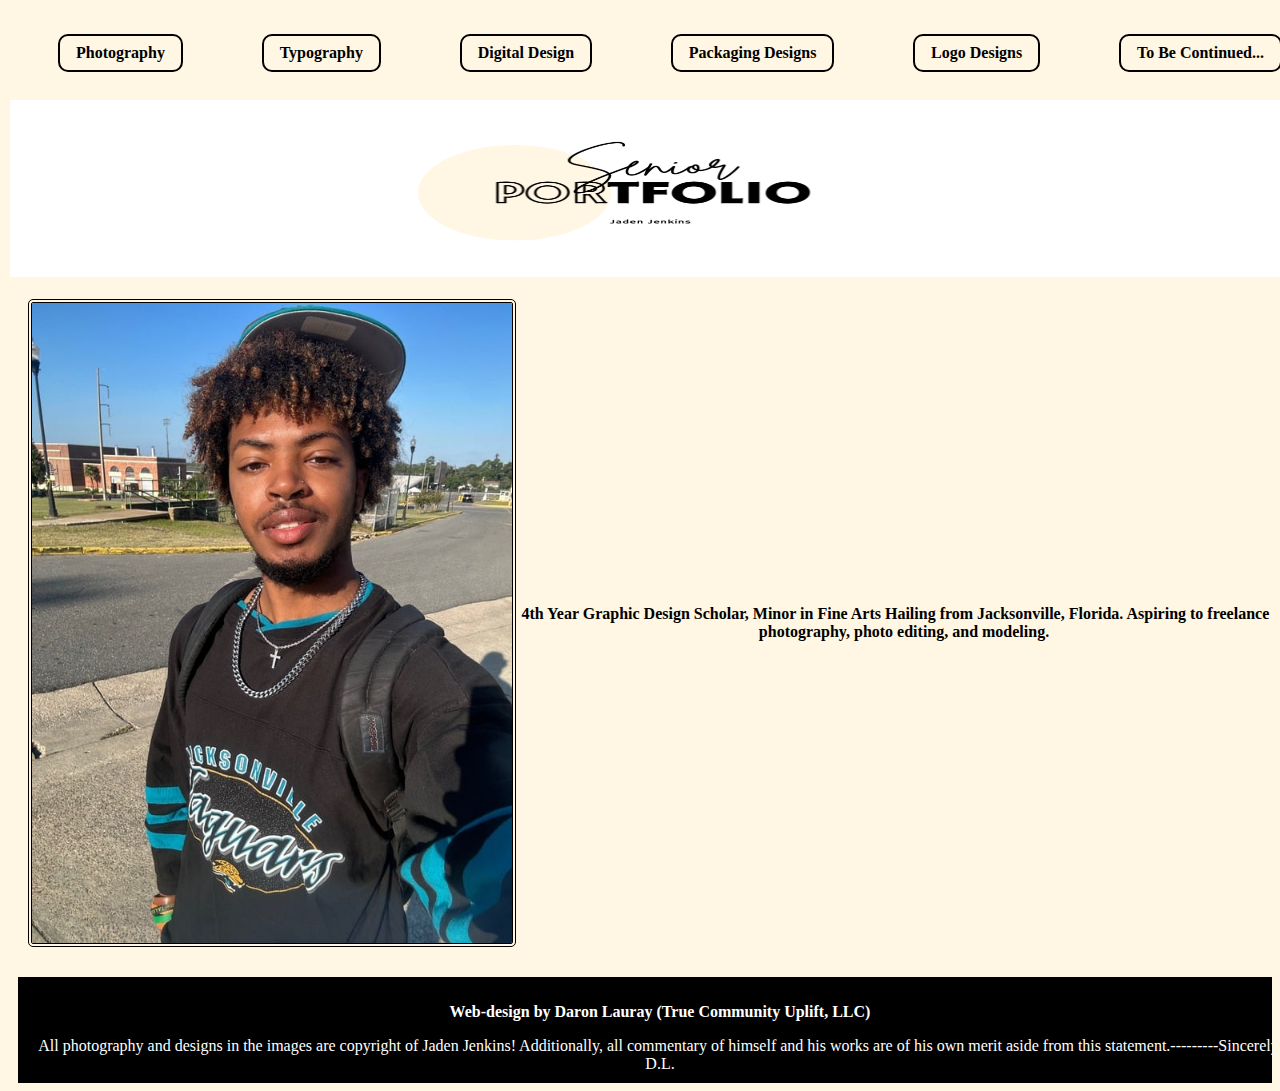
<file: index.html>
<!--created by Daron Lauray of True Community Uplift, LLC- please email daronlauray@gmail.com for inquiries-->

<html>
    <head><title>Jaden Jenkin's Portfolio</title>
    <link rel="stylesheet" href="style.css">
    <meta name="viewport" content="width=device-width,initial-scale=1.0"></head>

    <body>
            <div class="nav_bar2">
                <ul>
                    <div class="li"><li> <a href="Theme One.html"> Photography</a> </li></div> 
                
                    <div class="li"><li> <a href="Theme Two.html"> Typography </a></li></div>

                    <div class="li"><li> <a href="Theme Three.html"> Digital Design</a></li></div>
                    
                    <div class="li"><li> <a href="Theme Four.html"> Packaging Designs</a></li></div>       
                    
                    <div class="li"><li> <a href="Theme Five.html"> Logo Designs</a></li></div>       
                            
                    <div class="li"><li> <a href="Theme Six.html"> To Be Continued...</a></li></div>
                </ul>
            </div>
                <div class="header"> 
                    <img class="opener" src="./OpeningSlidePic.png">
                </div>
            
                <div class="main2">
                    <div class="about me">
                        <img class="self" src="AboutPic.jpeg">
                        <p>4th Year Graphic Design Scholar, Minor in Fine Arts Hailing from Jacksonville, Florida. Aspiring to freelance in photography, photo editing, and modeling.</p>
                </div>
                
        
            
            

                    
        <div class="footer">
            <p> Web-design by Daron Lauray (True Community Uplift, LLC)</p>
            <p3> All photography and designs in the images are copyright of Jaden Jenkins! Additionally, all commentary  of himself and his works are of his own merit aside from this statement.---------Sincerely, D.L. </p3>
        </div>
    </body>
</html>
</file>
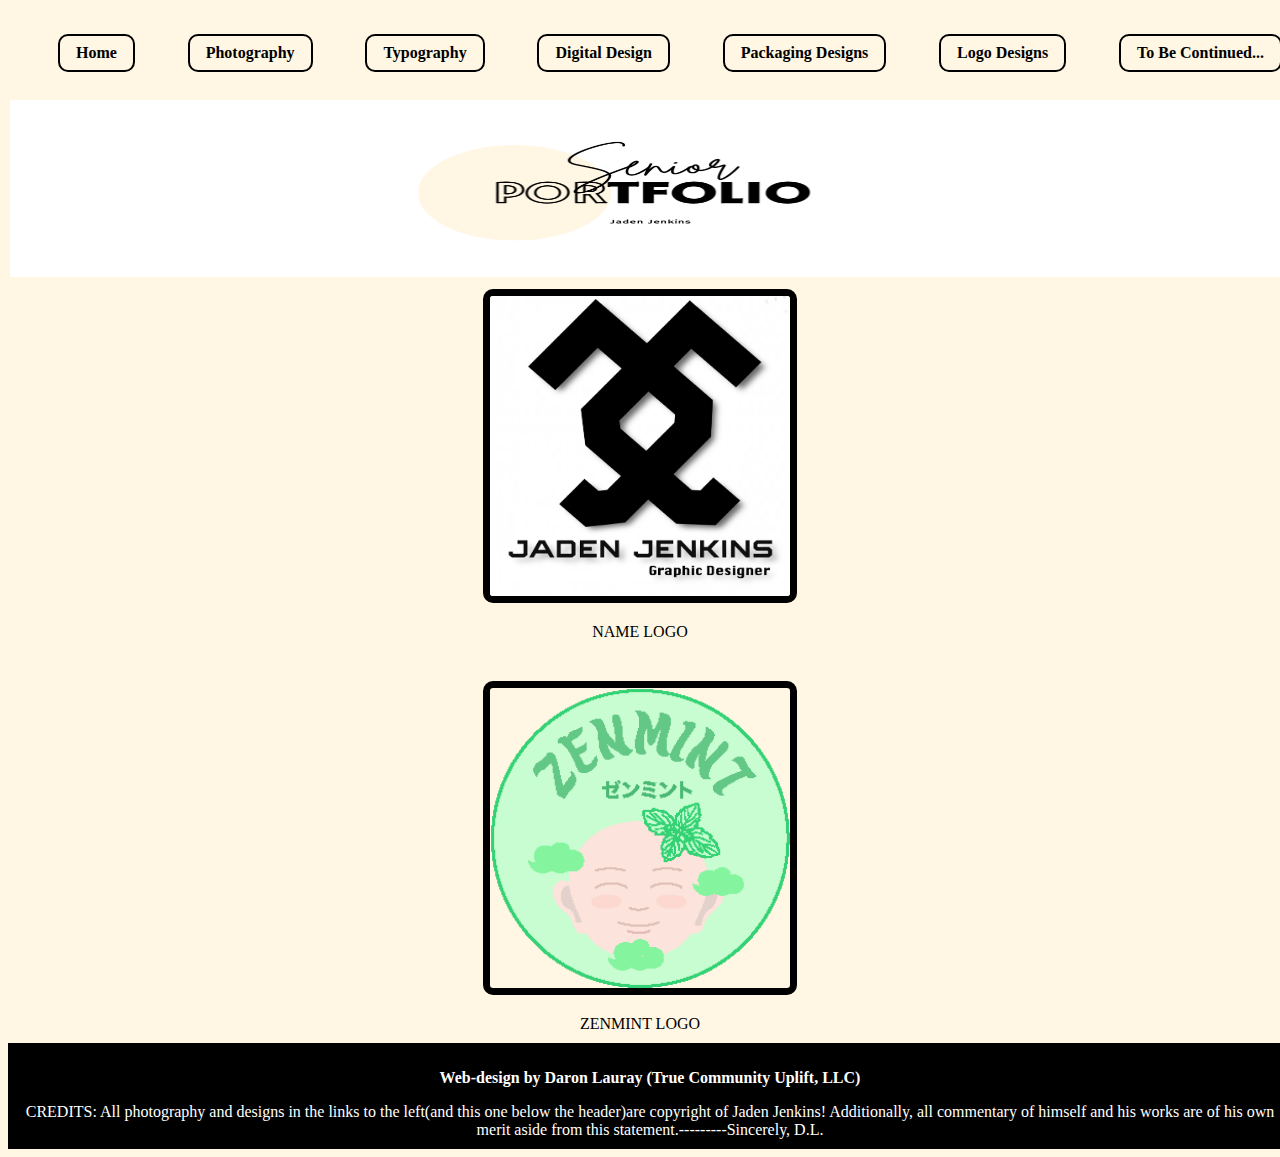
<file: Theme Five.html>
<html>
  <head><title>Jaden Jenkin's Portfolio</title>
    <link rel="stylesheet" href="style.css">
    <meta name="viewport" content="width=device-width,initial-scale=1.0"></head>
    <body>
            <div class="nav_bar2">
                <ul>
                    <div class="li"><li> <a href="index.html"> Home </a> </li></div>

                    <div class="li"><li> <a href="Theme One.html"> Photography </a> </li></div> 
                
                    <div class="li"><li> <a href="Theme Two.html"> Typography </a></li></div>

                    <div class="li"><li> <a href="Theme Three.html"> Digital Design </a></li></div>
                    
                    <div class="li"><li> <a href="Theme Four.html"> Packaging Designs </a></li></div>       
                    
                    <div class="li"><li> <a href="Theme Five.html"> Logo Designs </a></li></div>       
                            
                    <div class="li"><li> <a href="Theme Six.html"> To Be Continued... </a></li></div>
                </ul>
            </div>
                <div class="header"> 
                    <img class="opener" src="./OpeningSlidePic.png">
                </div>
            
                <div class="main2">
            <div class="gallery">
                <div class="gallery item">
     <img class="seven" src="JJ.png"><div class="desc"> NAME LOGO</div> </div>
                <div class="gallery item">
                    <img class="eight" src="ZenLogo.png"><div class="desc">
                     ZENMINT LOGO</div>
                </div>
                </div>
            </div>
        <div class="footer">
            <p> Web-design by Daron Lauray (True Community Uplift, LLC)</p>
            <p3>CREDITS: All photography and designs in the links to the left(and this one below the header)are copyright of Jaden Jenkins! Additionally, all commentary  of himself and his works are of his own merit aside from this statement.---------Sincerely, D.L. </p3>
        </div>
    </body>
    </html>
</file>
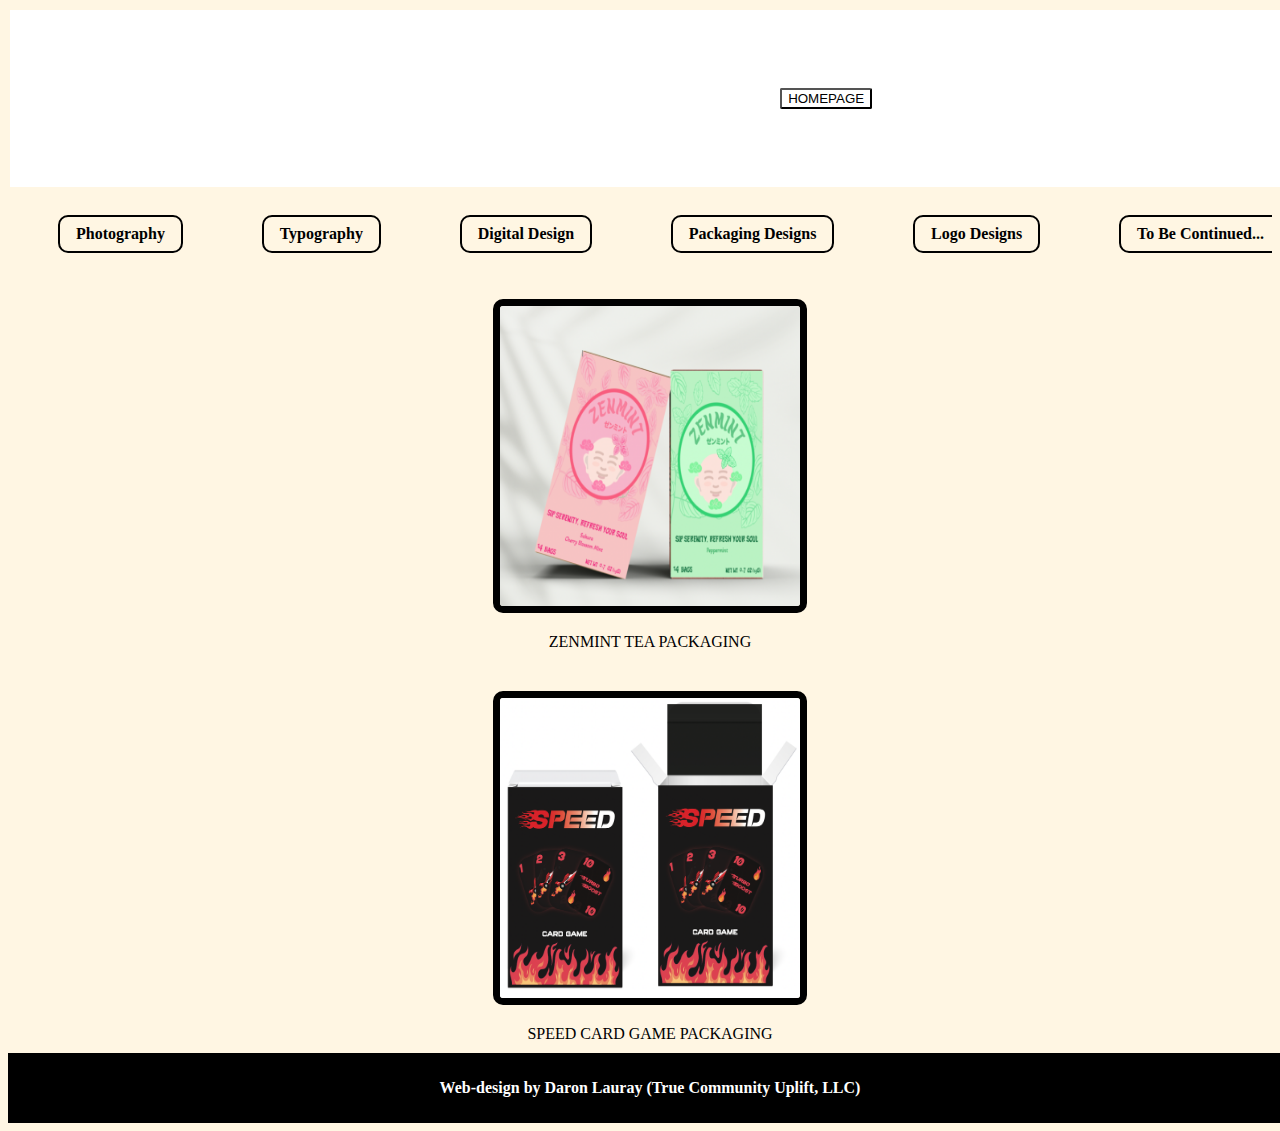
<file: Theme Four.html>
<html>
  <head><title>Jaden Jenkin's Portfolio</title>
    <link rel="stylesheet" href="style.css">
    <meta name="viewport" content="width=device-width,initial-scale=1.0"></head>
    <body>
        <div class="header">
            <h1> Jaden's Senior Portfolio...</h1>
            <a class="home" href="index.html"><button>HOMEPAGE</button></a>
        </div>
        
        <div class="main">
            
            <div class="nav_bar">
                <ul>
                    <div class="li"><li> <a href="Theme One.html"> Photography</a> </li></div> 
                
                    <div class="li"><li> <a href="Theme Two.html"> Typography </a></li></div>

                    <div class="li"><li> <a href="Theme Three.html"> Digital Design</a></li></div>
                    
                    <div class="li"><li> <a href="Theme Four.html"> Packaging Designs</a></li></div>       
                    
                    <div class="li"><li> <a href="Theme Five.html"> Logo Designs</a></li></div>       
                            
                    <div class="li"><li> <a href="Theme Six.html"> To Be Continued...</a></li></div>
                </ul>
                </div>
            <div class="gallery">
                <div class="gallery item">
     <img class="seven" src="ZenTea.png"><div class="desc">ZENMINT TEA PACKAGING</div> </div>
                <div class="gallery item">
                    <img class="eight" src="Speed.png"><div class="desc">
                     SPEED CARD GAME PACKAGING</div>
                </div>
                </div>
            </div>
        <div class="footer">
            <p> Web-design by Daron Lauray (True Community Uplift, LLC)</p>
        </div>
    </body>
    </html>
</file>
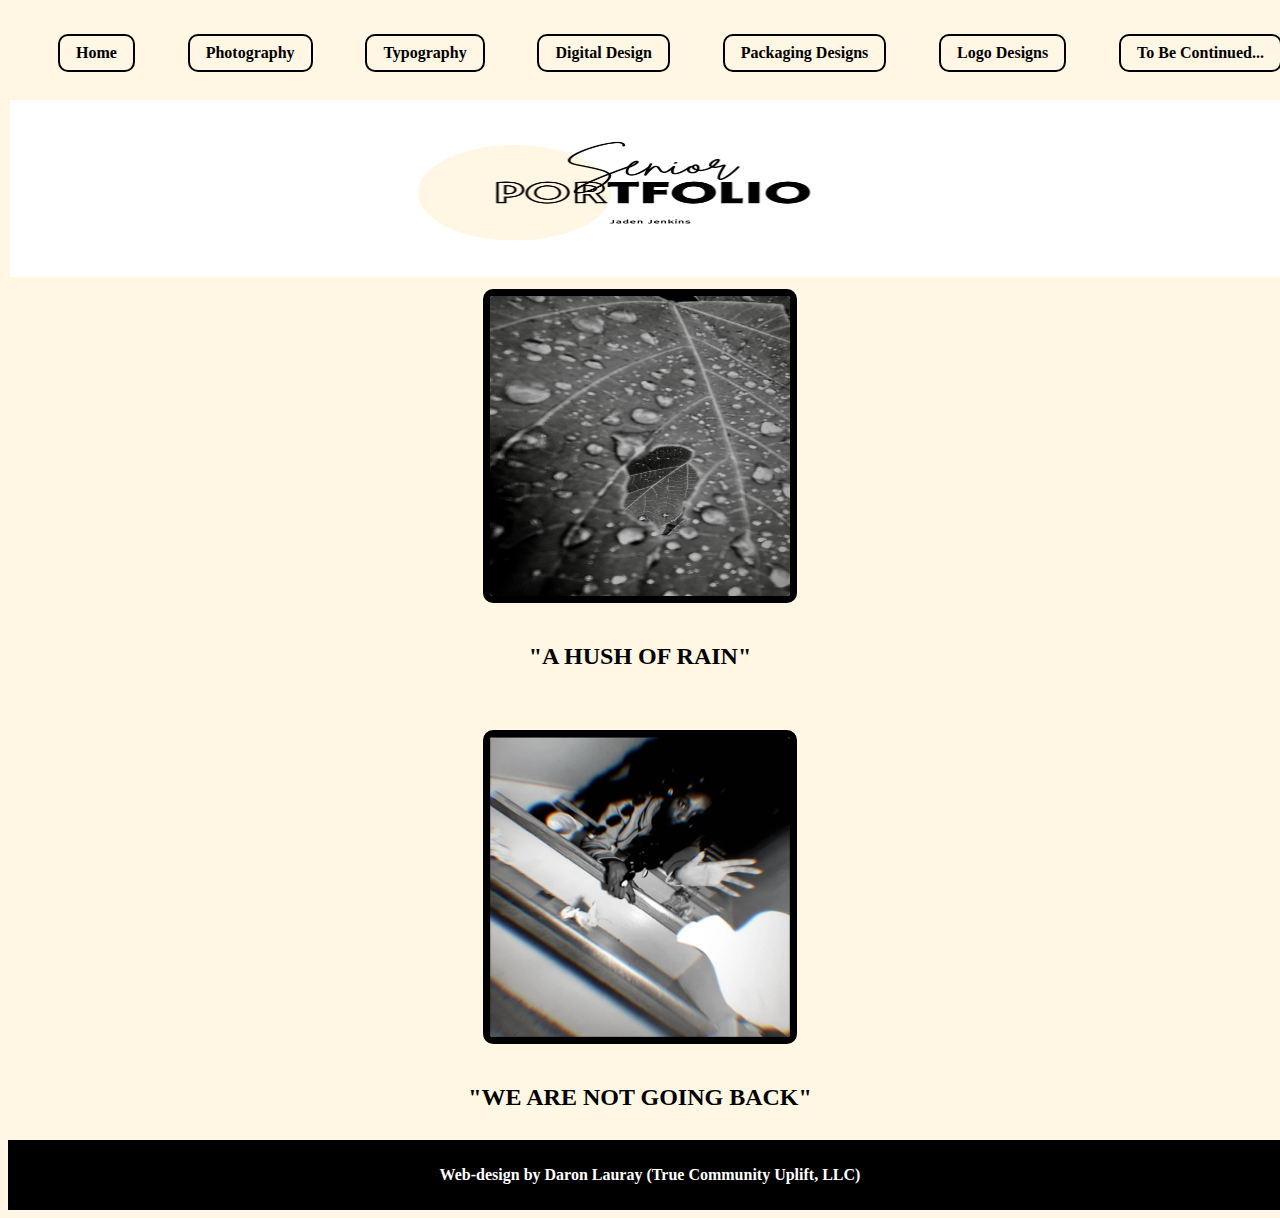
<file: Theme One.html>
<html>
    <head><title>Jaden Jenkin's Portfolio</title>
    <link rel="stylesheet" href="style.css">
    <meta name="viewport" content="width=device-width,initial-scale=1.0"></head>
    <body>
            <div class="nav_bar2">
                <ul>
                    <div class="li"><li> <a href="index.html"> Home </a> </li></div>

                    <div class="li"><li> <a href="Theme One.html"> Photography </a> </li></div> 
                
                    <div class="li"><li> <a href="Theme Two.html"> Typography </a></li></div>

                    <div class="li"><li> <a href="Theme Three.html"> Digital Design </a></li></div>
                    
                    <div class="li"><li> <a href="Theme Four.html"> Packaging Designs </a></li></div>       
                    
                    <div class="li"><li> <a href="Theme Five.html"> Logo Designs </a></li></div>       
                            
                    <div class="li"><li> <a href="Theme Six.html"> To Be Continued... </a></li></div>
                </ul>
            </div>
                <div class="header"> 
                    <img class="opener" src="./OpeningSlidePic.png">
                </div>
            
                <div class="main2">
            
            <div class="gallery">
            <div class="gallery item"><img class="one" src="Rain.png">
<div class="desc"><h2> "A HUSH OF RAIN"</h2></div></div>
            
                <div class="gallery item">
            <img class="two"src="Going.png">
                    <div class="desc"><h2>"WE ARE NOT GOING BACK"</h2></div>
            </div>
            </div>
            </div>
        <div class="footer">
            <p> Web-design by Daron Lauray (True Community Uplift, LLC)</p>
        </div>
    </body>
    </html>
</file>
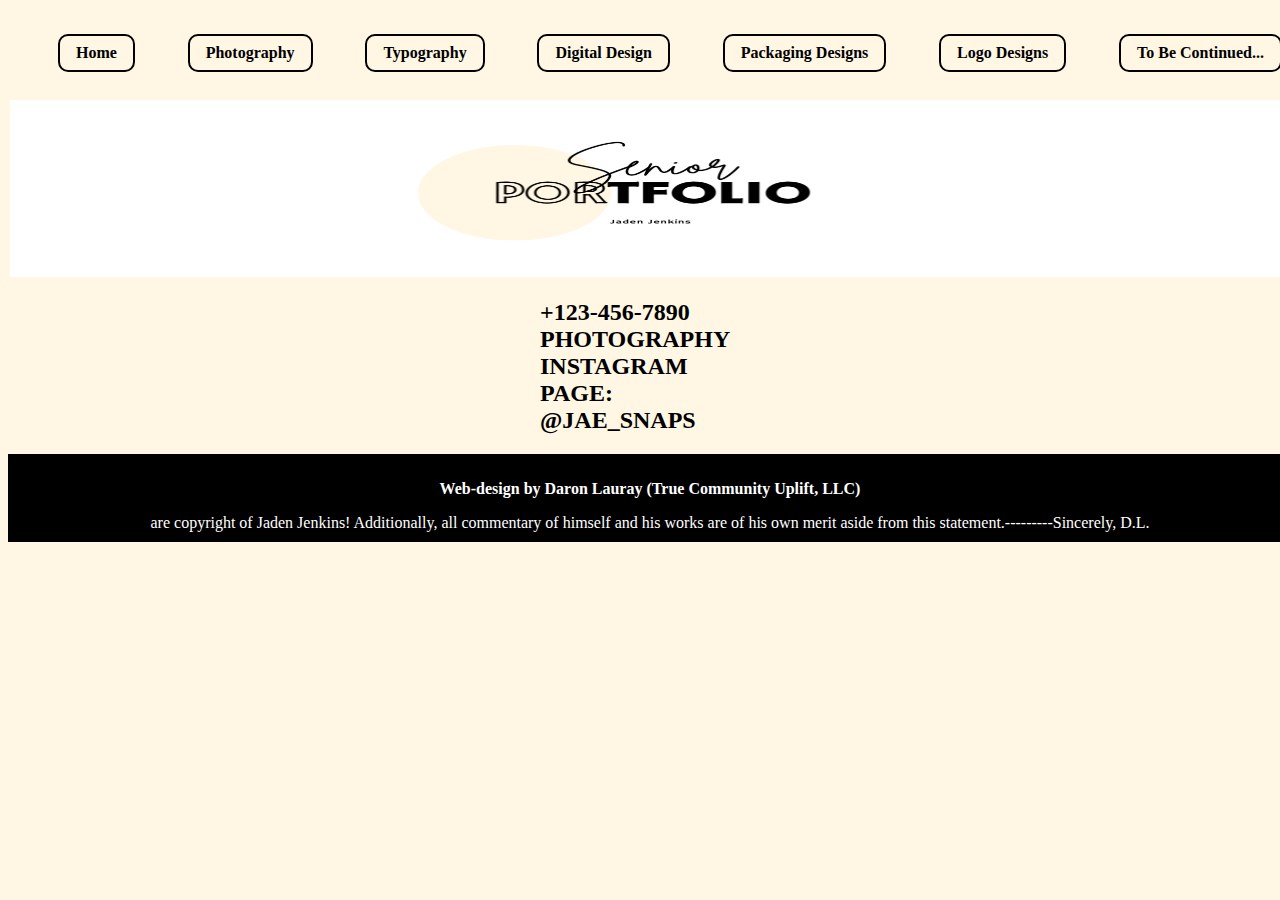
<file: Theme Six.html>
<html>
    <head><title>Jaden Jenkin's Portfolio</title>
    <link rel="stylesheet" href="style.css">
    <meta name="viewport" content="width=device-width,initial-scale=1.0"></head>
    <body>
        
       <body>
            <div class="nav_bar2">
                <ul>
                    <div class="li"><li> <a href="index.html"> Home </a> </li></div>

                    <div class="li"><li> <a href="Theme One.html"> Photography </a> </li></div> 
                
                    <div class="li"><li> <a href="Theme Two.html"> Typography </a></li></div>

                    <div class="li"><li> <a href="Theme Three.html"> Digital Design </a></li></div>
                    
                    <div class="li"><li> <a href="Theme Four.html"> Packaging Designs </a></li></div>       
                    
                    <div class="li"><li> <a href="Theme Five.html"> Logo Designs </a></li></div>       
                            
                    <div class="li"><li> <a href="Theme Six.html"> To Be Continued... </a></li></div>
                </ul>
            </div>
                <div class="header"> 
                    <img class="opener" src="./OpeningSlidePic.png">
                </div>
            
                <div class="main2">
            
            <div class="TBC">
                    <h2>+123-456-7890 PHOTOGRAPHY INSTAGRAM PAGE: @JAE_SNAPS</h2>
                </div>
            </div>
        <div class="footer">
            <p> Web-design by Daron Lauray (True Community Uplift, LLC)</p>
            <p3>are copyright of Jaden Jenkins! Additionally, all commentary  of himself and his works are of his own merit aside from this statement.---------Sincerely, D.L. </p3>
        </div>
    </body>
    </html>
</file>
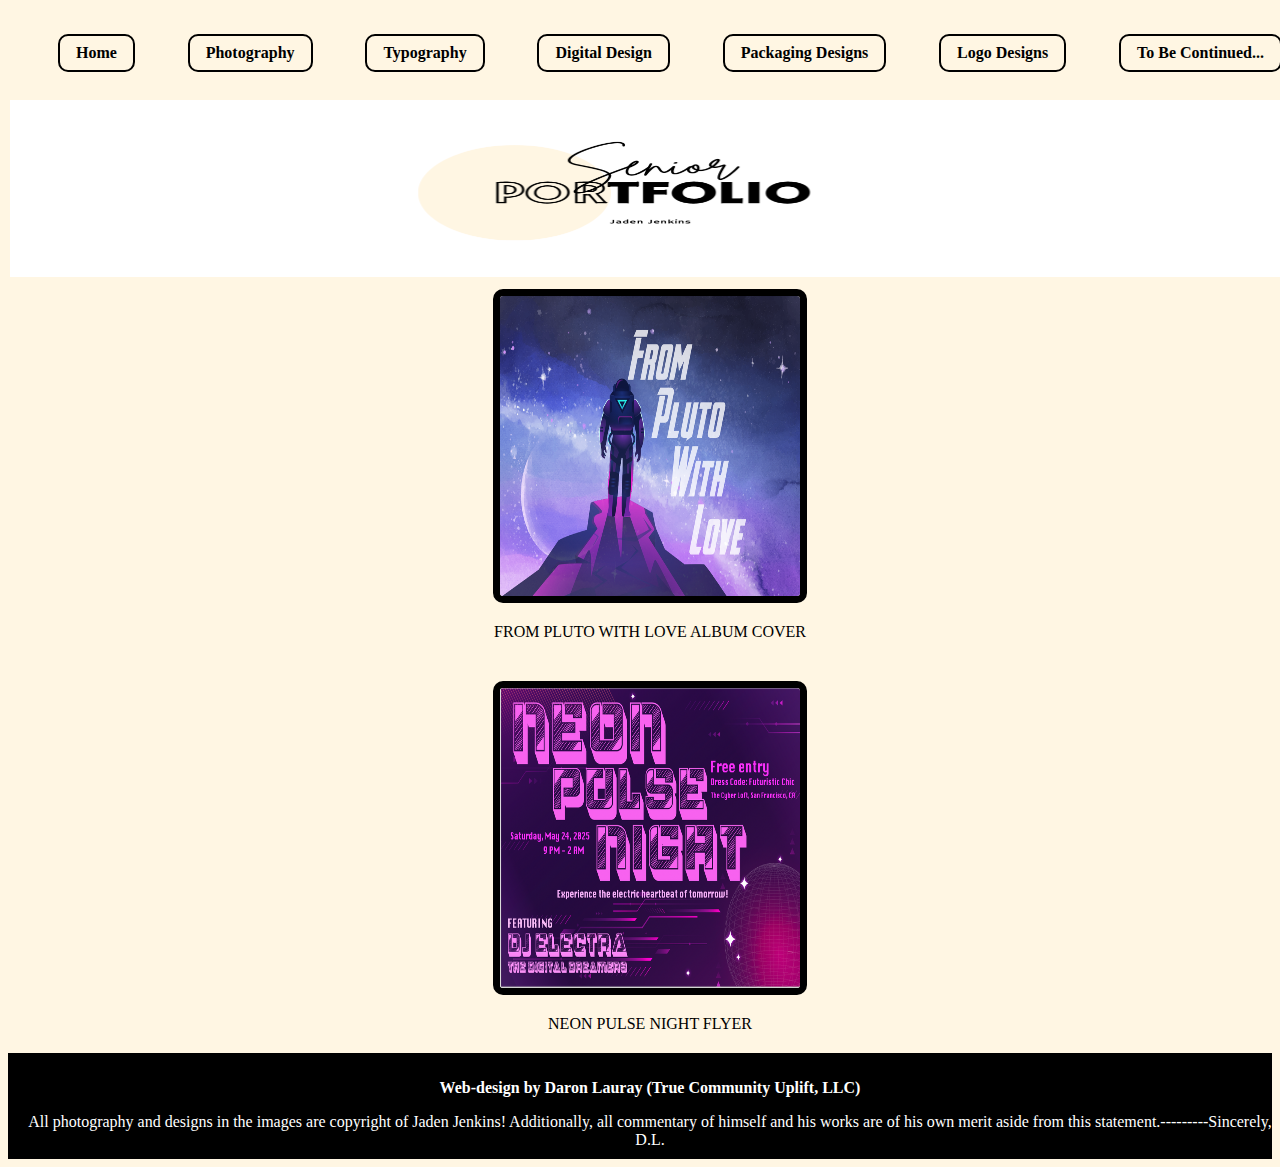
<file: Theme Three.html>
<html>
    <head>
        <title>Jaden Jenkin's Portfolio</title>
        <link rel="stylesheet" href="style.css">
        <meta name="viewport" content="width=device-width,initial-scale=1.0">
    </head>
    <body>
            <div class="nav_bar2">
                <ul>
                    <div class="li"><li> <a href="index.html"> Home </a> </li></div>

                    <div class="li"><li> <a href="Theme One.html"> Photography </a> </li></div> 
                
                    <div class="li"><li> <a href="Theme Two.html"> Typography </a></li></div>

                    <div class="li"><li> <a href="Theme Three.html"> Digital Design </a></li></div>
                    
                    <div class="li"><li> <a href="Theme Four.html"> Packaging Designs </a></li></div>       
                    
                    <div class="li"><li> <a href="Theme Five.html"> Logo Designs </a></li></div>       
                            
                    <div class="li"><li> <a href="Theme Six.html"> To Be Continued... </a></li></div>
                </ul>
            </div>
                <div class="header"> 
                    <img class="opener" src="./OpeningSlidePic.png">
                </div>
            
                <div class="main2">
                    <div class="gallery">
                        <div class="gallery item">
                        <img class="five" src="Pluto.png">
                        <div class="desc"> 
                            FROM PLUTO WITH LOVE ALBUM COVER
                        </div> 
                        </div>

                        <div class="gallery item">
                        <img class="six" src="Flyer.png">
                        <div class="desc">
                            NEON PULSE NIGHT FLYER
                        </div>
                    </div>
                </div>
                 
        
            <div class="footer">
            <div class="footerContent"><p> Web-design by Daron Lauray (True Community Uplift, LLC)</p>
            <p3> All photography and designs in the images are copyright of Jaden Jenkins! Additionally, all commentary  of himself and his works are of his own merit aside from this statement.---------Sincerely, D.L. </p3></div>
        </div>
    </body>
</html>
</file>
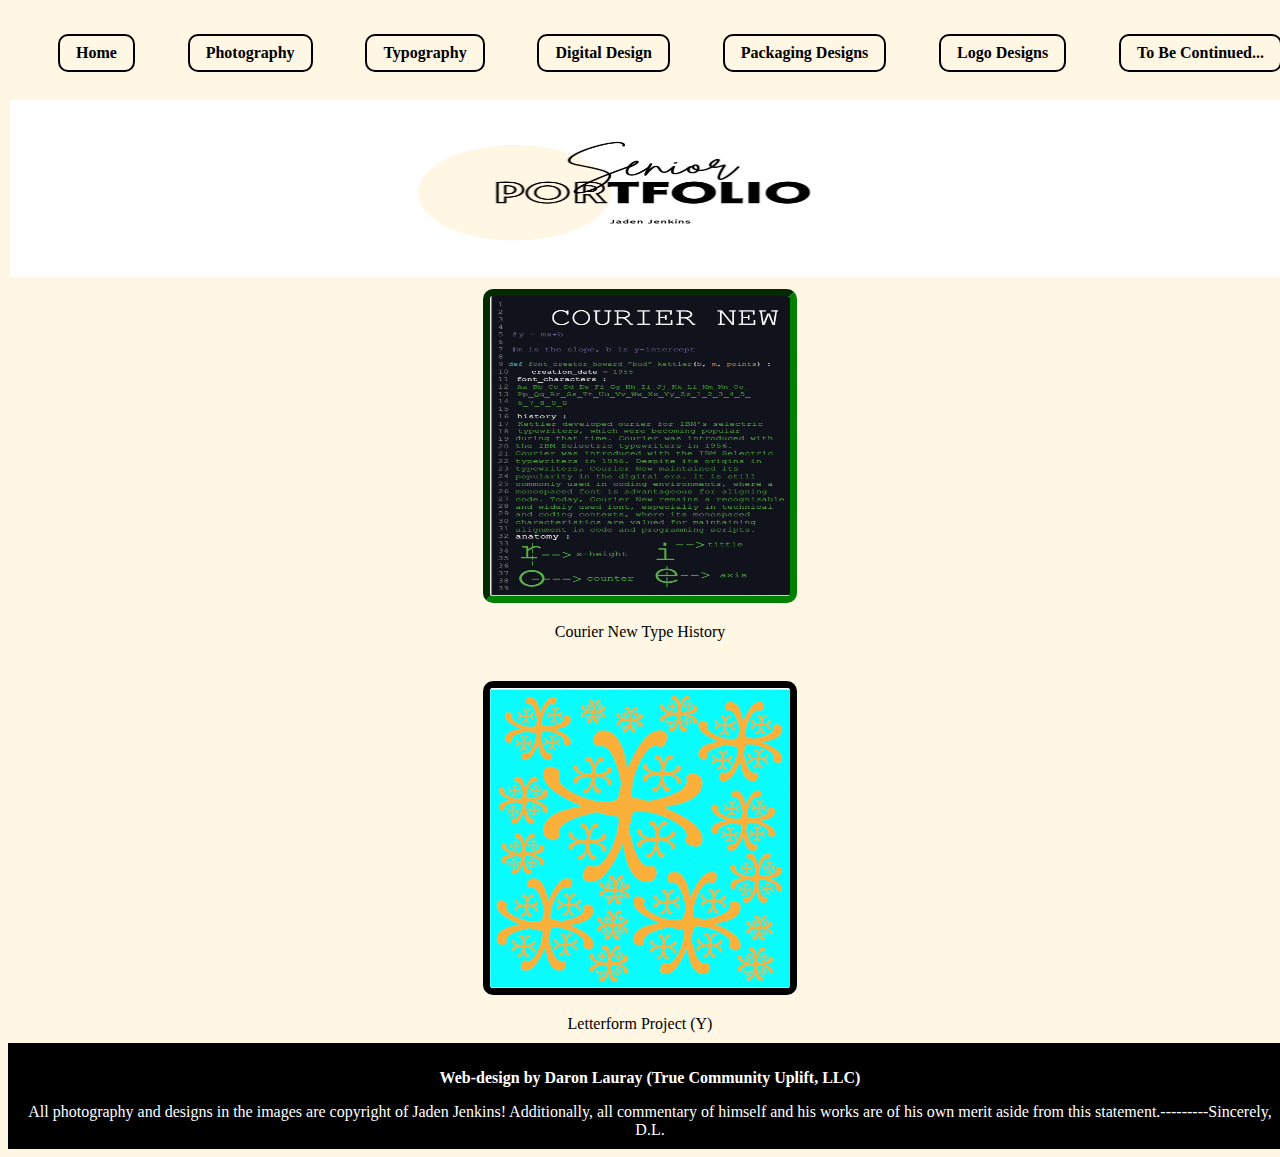
<file: Theme Two.html>
<html>
    <head>
        <title>Jaden Jenkin's Portfolio</title>
        <link rel="stylesheet" href="style.css">
        <meta name="viewport" content="width=device-width,initial-scale=1.0">
    </head>
    <body>
            <div class="nav_bar2">
                <ul>
                    <div class="li"><li> <a href="index.html"> Home </a> </li></div>

                    <div class="li"><li> <a href="Theme One.html"> Photography </a> </li></div> 
                
                    <div class="li"><li> <a href="Theme Two.html"> Typography </a></li></div>

                    <div class="li"><li> <a href="Theme Three.html"> Digital Design </a></li></div>
                    
                    <div class="li"><li> <a href="Theme Four.html"> Packaging Designs </a></li></div>       
                    
                    <div class="li"><li> <a href="Theme Five.html"> Logo Designs </a></li></div>       
                            
                    <div class="li"><li> <a href="Theme Six.html"> To Be Continued... </a></li></div>
                </ul>
            </div>
                <div class="header"> 
                    <img class="opener" src="./OpeningSlidePic.png">
                </div>
            
                <div class="main2">
            <div class="gallery">
                <div class="gallery item">
                    <img class="three" src="CNew.png"><div class="desc"> Courier New Type History</div> </div>
                <div class="gallery item">
                    <img class="four" src="Typo.png"><div class="desc">
                     Letterform Project (Y)</div>
                </div>
            </div>
            </div>
        
        <div class="footer">
            <div class="footerContent"><p> Web-design by Daron Lauray (True Community Uplift, LLC)</p>
            <p3> All photography and designs in the images are copyright of Jaden Jenkins! Additionally, all commentary  of himself and his works are of his own merit aside from this statement.---------Sincerely, D.L. </p3></div>
        </div>
    </body>
    </html>
</file>
<file: style.css>
/*created by Daron Lauray of True Community Uplift, LLC- please email daronlauray@gmail.com for inquiries*/

/*style elements*/

button {
    border-radius: 2px;
    background: white;
    color: black;

}

/*universal layout for homepage and links*/
.quote{
    padding:35px;
}
body {
    display:flex;
    flex-direction: column;
    background-color: rgb(255, 246, 227);
}

h1 {
    display: flex;
    justify-content: center;
    align-items: center;
    color: white;
    text-align: center;
}
#fix{
    width: 100%;
    height:5%;
}

.header{
display:flex;
justify-content: center;
align-items: center;
background-color: white;
height:20%;
width:100dvw;
margin:2px;

}
.opener{
    height:100%;
    width: 50%;
}

.footer {
    bottom: 0;
    left: 0;
    position: relative;
    height:fit-content;
    width: 100%;
    padding: 10px;
    background-color: black;
    color:white;
    text-align: center;
    justify-content:center;
    align-items: center;
    overflow-x:auto;
}

/*main homepage content*/
.main,.main2 {
    height: fit-content;
    display: flex;
    gap: 10px;
    flex-direction: column;
    flex-wrap: wrap;
    align-items: center;
    justify-content: center;
    overflow-y: auto;
    

}

.credits {
    flex-direction: column;
    display: flex;
    text-align: center;
    justify-content: center;
    align-items: center;
    width: fit-content;

}
img.self {
    width: 30rem;
    height: auto;
    border-radius: 5px;
    border-width: 4px;
    border-style: double;
    border-color: black;

}
.selfie{
    height:100%;
}
.about.me {
    align-items: center;
    justify-content:space-between;
    display: flex;
    text-align: center;
    flex-direction:row;

    width:100%;
    padding:20px;

}

.nav_bar,.nav_bar2 {
    display: flex;
    padding: 10px;
    background-color: rgb(255, 246, 227);
    flex-direction: row;
    overflow-x: auto;
    width:100%;

}

p {
    font-weight: bold;
}
.footerContent{
    display: flex;
    flex-direction:column;
    width:100%;
    text-wrap:wrap;
    height: fit-content;
    overflow-x: auto;
    justify-content: center;
    align-items: center;
    text-align: center;

}
ul {
    display: flex;
    list-style: none;
    width:100%;
    flex-direction: row;
    overflow-x: auto;
    align-items: center;
    justify-content: space-between;
    height: max-content;
    gap:10px;
    text-wrap: nowrap;


}

a {
    font-weight: bold;
}

div.li, div.li a {
    text-decoration: none;
    background-color: rgb(255, 246, 227);
    color: black;
    display: flex;


}

div.li a {
    padding: 8px 16px;
    border: 2px solid black;
    border-radius: 10px;
    max-height:50%;
}


/*change background color on hover action*/
div.li a:hover {
    background-color: black;
    border: 2px solid black;
    color: white;
    
}

/*gallery layout*/

.gallery{
    display:flex;
    flex-direction: column;
    width:fit-content;
    height:fit-content;
    gap: 20px;
    align-items: center;
    justify-content: auto;
    overflow-y: scroll;
}

.gallery.item {
    flex-direction: column;
    width: 100 rem;
    height: 100 rem;
    margin: 10px;

}

.desc {
    text-align: center;

}

/*page images*/

.one,
.two,
.three,
.four,
.seven,
.eight,
.nine,
.ten {
    width: 300px;
    height: 300px;
    border: 7px solid black;
    border-radius: 10px;
    padding:0;
}

.three {
    border: 7px inset green;
}

.five,
.six {
    border: 7px solid black;
    border-radius: 10px;
    width: 300px;
    height:300px;

}

/*TBC*/
.TBC {
    height: 100%;
    width: 200px;
}
</file>
